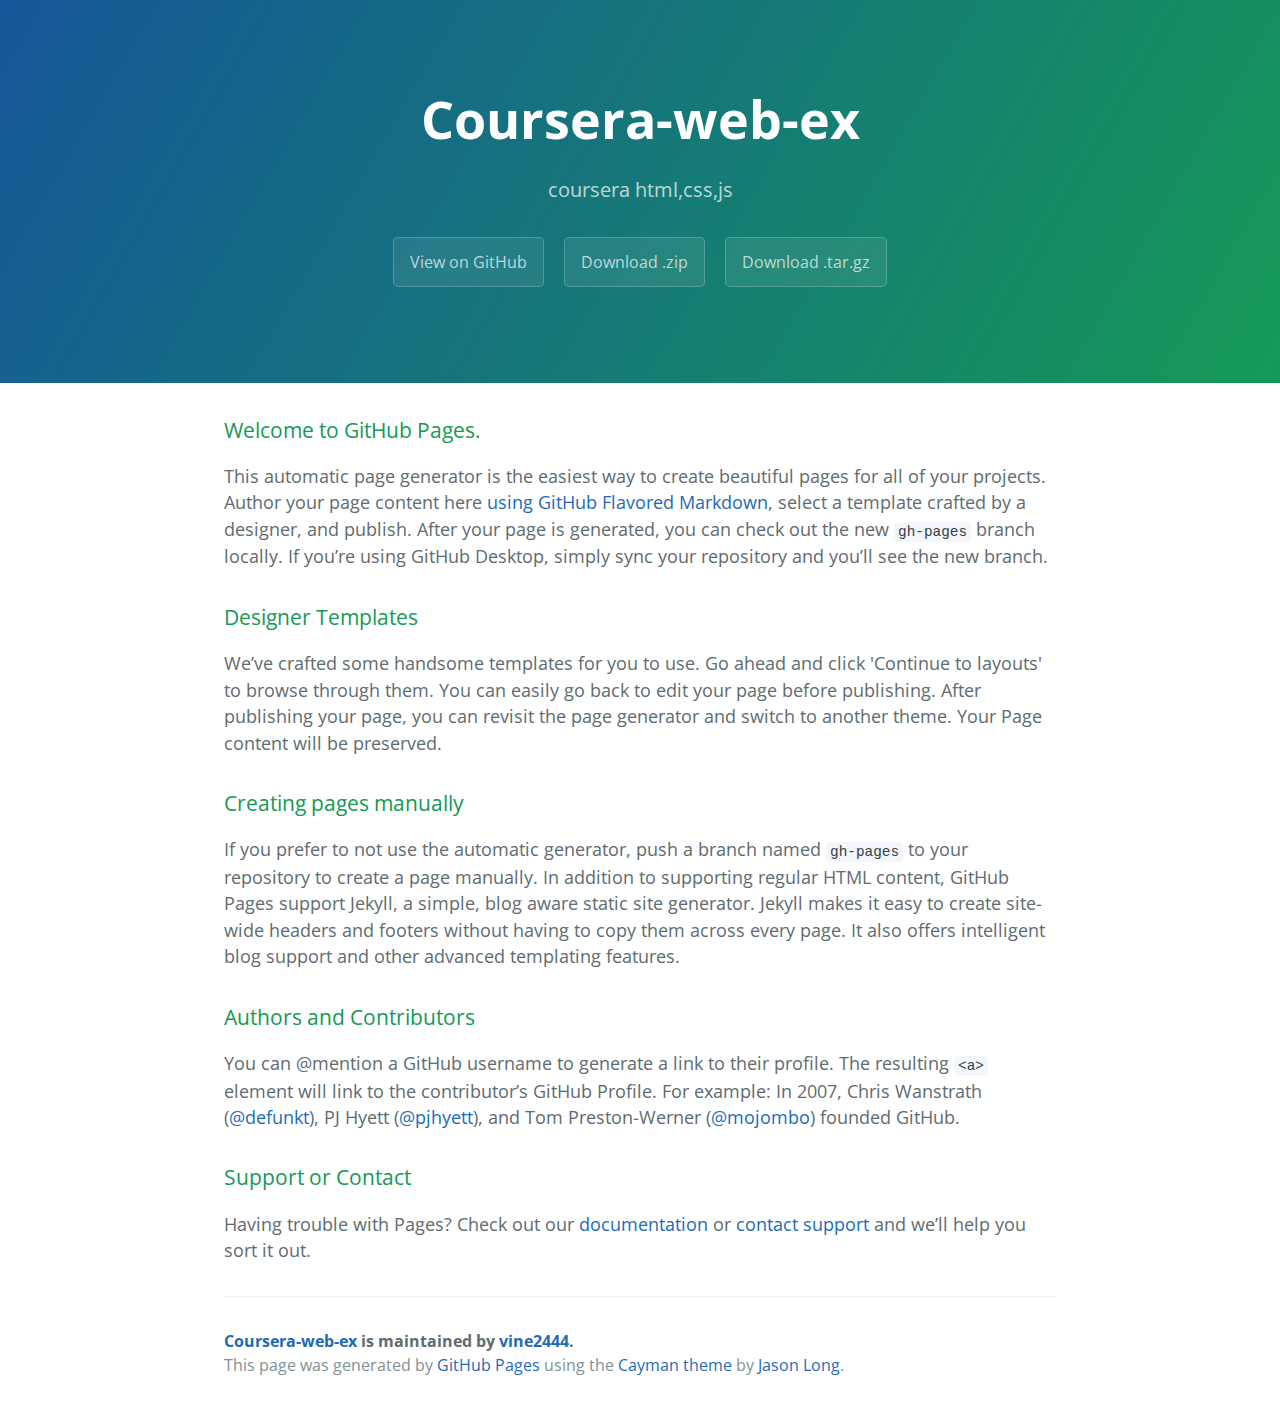
<file: index.html>
<!DOCTYPE html>
<html lang="en-us">
  <head>
    <meta charset="UTF-8">
    <title>Coursera-web-ex by vine2444</title>
    <meta name="viewport" content="width=device-width, initial-scale=1">
    <link rel="stylesheet" type="text/css" href="stylesheets/normalize.css" media="screen">
    <link href='https://fonts.googleapis.com/css?family=Open+Sans:400,700' rel='stylesheet' type='text/css'>
    <link rel="stylesheet" type="text/css" href="stylesheets/stylesheet.css" media="screen">
    <link rel="stylesheet" type="text/css" href="stylesheets/github-light.css" media="screen">
  </head>
  <body>
    <section class="page-header">
      <h1 class="project-name">Coursera-web-ex</h1>
      <h2 class="project-tagline">coursera html,css,js</h2>
      <a href="https://github.com/vine2444/coursera-web-ex" class="btn">View on GitHub</a>
      <a href="https://github.com/vine2444/coursera-web-ex/zipball/master" class="btn">Download .zip</a>
      <a href="https://github.com/vine2444/coursera-web-ex/tarball/master" class="btn">Download .tar.gz</a>
    </section>

    <section class="main-content">
      <h3>
<a id="welcome-to-github-pages" class="anchor" href="#welcome-to-github-pages" aria-hidden="true"><span aria-hidden="true" class="octicon octicon-link"></span></a>Welcome to GitHub Pages.</h3>

<p>This automatic page generator is the easiest way to create beautiful pages for all of your projects. Author your page content here <a href="https://guides.github.com/features/mastering-markdown/">using GitHub Flavored Markdown</a>, select a template crafted by a designer, and publish. After your page is generated, you can check out the new <code>gh-pages</code> branch locally. If you’re using GitHub Desktop, simply sync your repository and you’ll see the new branch.</p>

<h3>
<a id="designer-templates" class="anchor" href="#designer-templates" aria-hidden="true"><span aria-hidden="true" class="octicon octicon-link"></span></a>Designer Templates</h3>

<p>We’ve crafted some handsome templates for you to use. Go ahead and click 'Continue to layouts' to browse through them. You can easily go back to edit your page before publishing. After publishing your page, you can revisit the page generator and switch to another theme. Your Page content will be preserved.</p>

<h3>
<a id="creating-pages-manually" class="anchor" href="#creating-pages-manually" aria-hidden="true"><span aria-hidden="true" class="octicon octicon-link"></span></a>Creating pages manually</h3>

<p>If you prefer to not use the automatic generator, push a branch named <code>gh-pages</code> to your repository to create a page manually. In addition to supporting regular HTML content, GitHub Pages support Jekyll, a simple, blog aware static site generator. Jekyll makes it easy to create site-wide headers and footers without having to copy them across every page. It also offers intelligent blog support and other advanced templating features.</p>

<h3>
<a id="authors-and-contributors" class="anchor" href="#authors-and-contributors" aria-hidden="true"><span aria-hidden="true" class="octicon octicon-link"></span></a>Authors and Contributors</h3>

<p>You can @mention a GitHub username to generate a link to their profile. The resulting <code>&lt;a&gt;</code> element will link to the contributor’s GitHub Profile. For example: In 2007, Chris Wanstrath (<a href="https://github.com/defunkt" class="user-mention">@defunkt</a>), PJ Hyett (<a href="https://github.com/pjhyett" class="user-mention">@pjhyett</a>), and Tom Preston-Werner (<a href="https://github.com/mojombo" class="user-mention">@mojombo</a>) founded GitHub.</p>

<h3>
<a id="support-or-contact" class="anchor" href="#support-or-contact" aria-hidden="true"><span aria-hidden="true" class="octicon octicon-link"></span></a>Support or Contact</h3>

<p>Having trouble with Pages? Check out our <a href="https://help.github.com/pages">documentation</a> or <a href="https://github.com/contact">contact support</a> and we’ll help you sort it out.</p>

      <footer class="site-footer">
        <span class="site-footer-owner"><a href="https://github.com/vine2444/coursera-web-ex">Coursera-web-ex</a> is maintained by <a href="https://github.com/vine2444">vine2444</a>.</span>

        <span class="site-footer-credits">This page was generated by <a href="https://pages.github.com">GitHub Pages</a> using the <a href="https://github.com/jasonlong/cayman-theme">Cayman theme</a> by <a href="https://twitter.com/jasonlong">Jason Long</a>.</span>
      </footer>

    </section>

  
  </body>
</html>
</file>
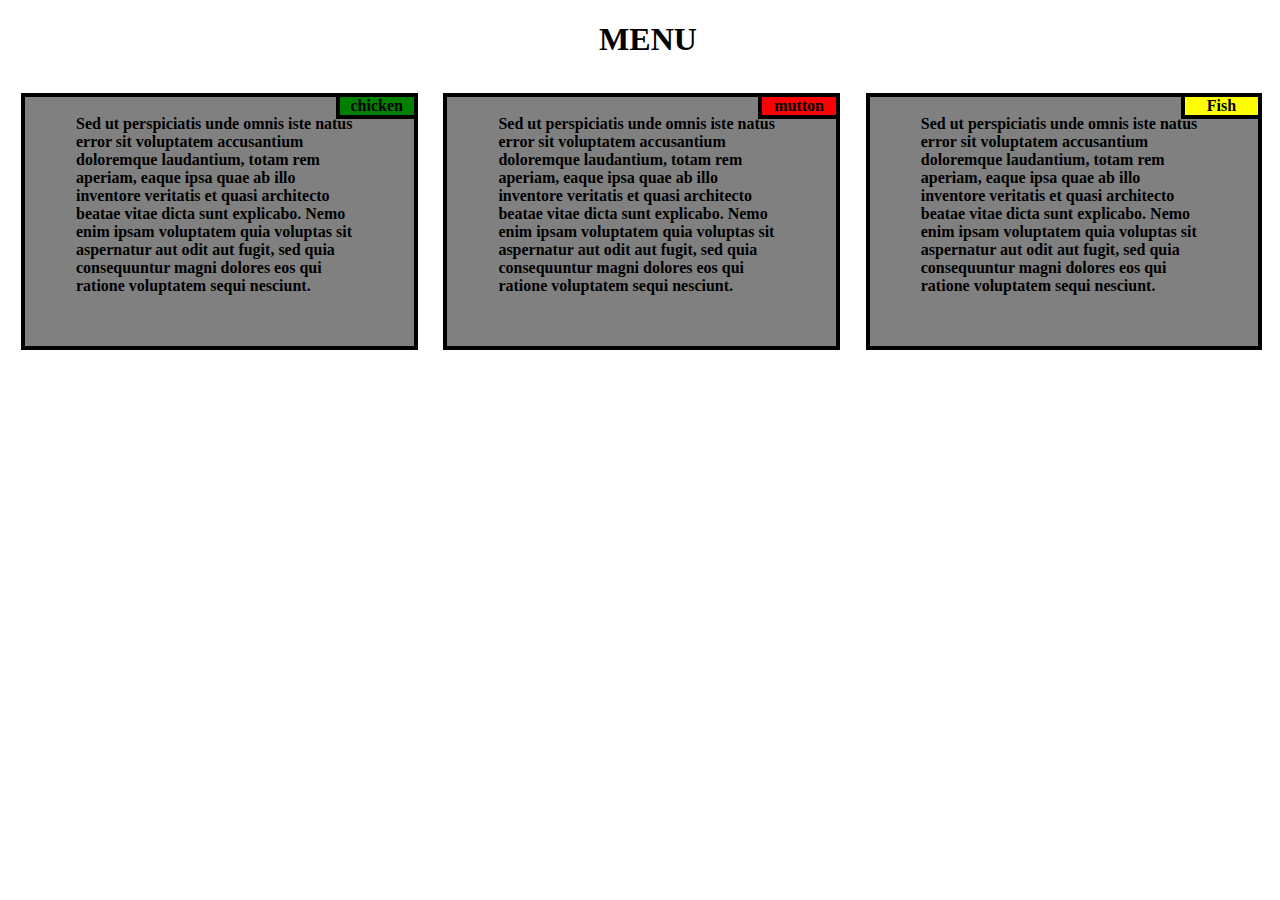
<file: site/index.html>
<!DOCTYPE html>
<html>
<head>
	<title>Assignment solution for module 1</title>
	<link rel="stylesheet" href="../stylesheets/style1.css"></link>
</head>
<body>
<h1>MENU</h1>
<div>
<section class="first"> <span> chicken </span></br>
 Sed ut perspiciatis unde omnis iste natus error sit voluptatem accusantium doloremque laudantium, totam rem aperiam, eaque ipsa quae ab illo inventore veritatis et quasi architecto beatae vitae dicta sunt explicabo. Nemo enim ipsam voluptatem quia voluptas sit aspernatur aut odit aut fugit, sed quia consequuntur magni dolores eos qui ratione voluptatem sequi nesciunt.  </section>
<section class= "second"> <span> mutton </span></br>Sed ut perspiciatis unde omnis iste natus error sit voluptatem accusantium doloremque laudantium, totam rem aperiam, eaque ipsa quae ab illo inventore veritatis et quasi architecto beatae vitae dicta sunt explicabo. Nemo enim ipsam voluptatem quia voluptas sit aspernatur aut odit aut fugit, sed quia consequuntur magni dolores eos qui ratione voluptatem sequi nesciunt.  </section>
<section class="last"><span> Fish </span></br> Sed ut perspiciatis unde omnis iste natus error sit voluptatem accusantium doloremque laudantium, totam rem aperiam, eaque ipsa quae ab illo inventore veritatis et quasi architecto beatae vitae dicta sunt explicabo. Nemo enim ipsam voluptatem quia voluptas sit aspernatur aut odit aut fugit, sed quia consequuntur magni dolores eos qui ratione voluptatem sequi nesciunt.  </section>
</div>

</body>
</html>
</file>
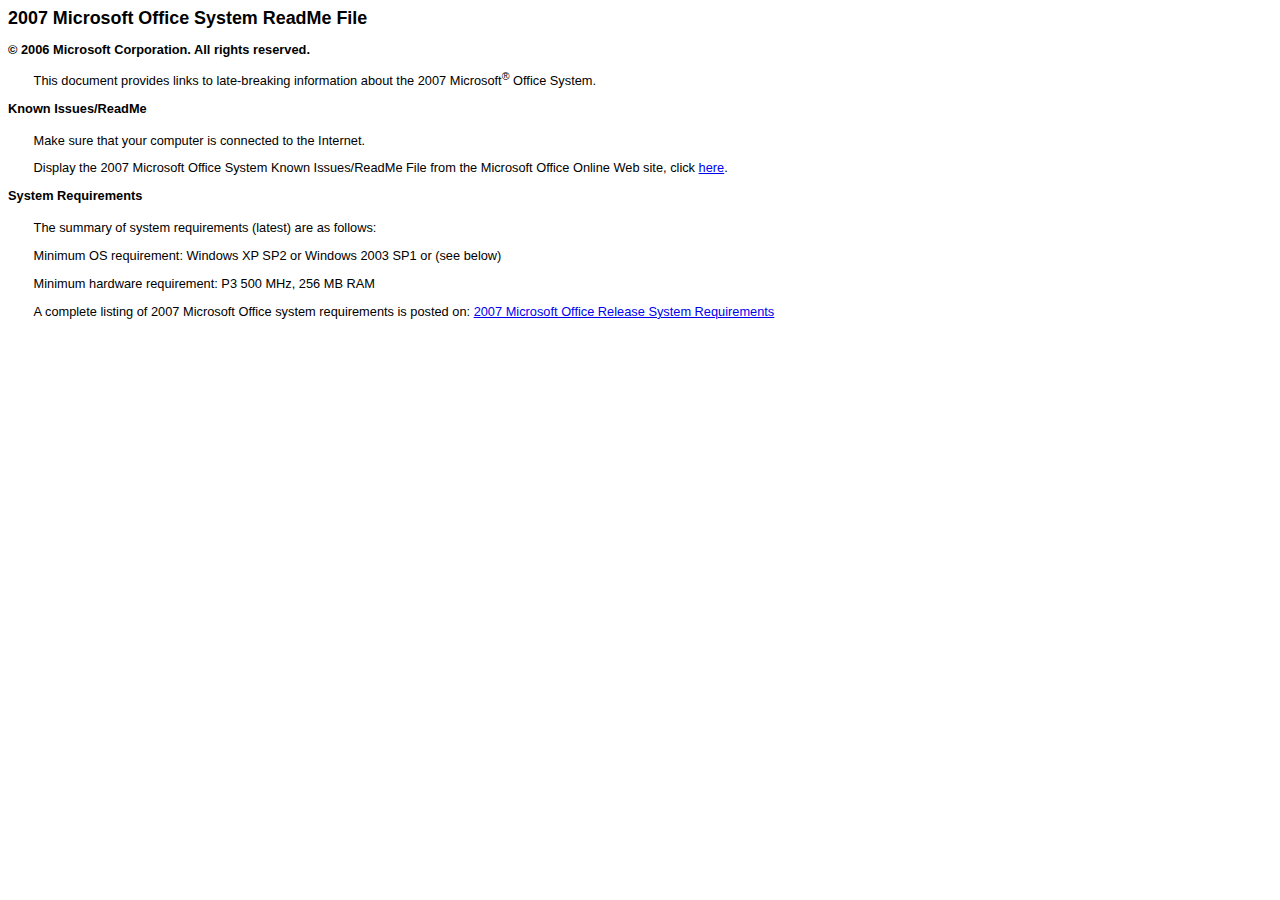
<file: README.HTM>
<html dir="ltr"><head>
<META http-equiv="Content-Type" content="text/html; charset=UTF-8">
<meta http-equiv="Content-Language" content="en-us"><meta http-equiv="assetid" content="HR10141152"><!--csasset date="2006-09-28"--><!--cstransform awsReadMe.xsl date 2006-01-31 --><!--csautotext date 2006-09-28 number --><!--csglossary date 2006-09-28 number --><!--csglobalstrings date 2006-09-22 number --><title>2007 Microsoft Office System ReadMe File</title></head><body><h1>2007 Microsoft Office System ReadMe File</h1><!--csasset date="2006-09-28"-->

<style>
<!--
	h1	{font-size: 140%; margin-top: .4em;}
	h2	{font-size: 120%; margin-top: .2em;}
	h3	{font-size: 100%; margin-top: .2em; font-weight: bold;}
	h4	{font-size: 100%; margin-top: .2em; font-weight: bold;}
	h5	{font-size: 100%; margin-top: .2em; font-weight: bold;}
	body	{bgcolor: #ffffff; font-family: Tahoma, Arial, Helvetica, sans-serif; font-size: 80%; }
	p	{font-size: 100%; margin-left: 2em;}
	pre	{font-size: 100%; margin-left: 2em;}
	ol	{font-size: 100%; margin-top: .5em; margin-left: 4em;}
	ul	{font-size: 100%; margin-top: .5em;; margin-left: 4em;}
	li	{margin-bottom: .7em; margin-left: 0em;}
	table	{font-size: 100%; margin-top: 1em; margin-left: 2em;}
	th	{text-align: left; background: #CCCCCC; margin: .25em; vertical-align: bottom;}
	tr	{vertical-align: top;}
	td	{margin: .25em; vertical-align: top; border-bottom: 1px solid #CCCCCC; }

	
-->
</style>


<p><h3>© 2006 Microsoft Corporation.  All rights reserved.</h3></p>
<p>This document provides links to late-breaking information about the 2007 Microsoft<sup>®</sup> Office System.</p>
<h4>Known Issues/ReadMe</h4><p>Make sure that your computer is connected to the Internet.</p><p>Display the 2007 Microsoft Office System Known Issues/ReadMe File from the Microsoft Office Online Web site, click <a href="http://r.office.microsoft.com/r/rlidOOOff12KnownIssuesFinal?clid=1033">here</a>.</p><h4>System Requirements</h4><p>
The summary of system requirements (latest) are as follows:</p><p>
Minimum OS requirement: Windows XP SP2 or Windows 2003 SP1 or (see below)</p><p>
Minimum hardware requirement: P3 500 MHz, 256 MB RAM
</p><p>A complete listing of 2007 Microsoft Office system requirements is posted on: <a href="
http://office.microsoft.com/search/redir.aspx?AssetID=
XT101835641033
&amp;Origin=HR101411521033
&amp;CTT=5
">2007 Microsoft Office Release System Requirements</a>
</p>
	 
</body></html>
</file>
<file: stylesheets/stylesheet.css>
* {
  box-sizing: border-box; }

body {
  padding: 0;
  margin: 0;
  font-family: "Open Sans", "Helvetica Neue", Helvetica, Arial, sans-serif;
  font-size: 16px;
  line-height: 1.5;
  color: #606c71; }

a {
  color: #1e6bb8;
  text-decoration: none; }
  a:hover {
    text-decoration: underline; }

.btn {
  display: inline-block;
  margin-bottom: 1rem;
  color: rgba(255, 255, 255, 0.7);
  background-color: rgba(255, 255, 255, 0.08);
  border-color: rgba(255, 255, 255, 0.2);
  border-style: solid;
  border-width: 1px;
  border-radius: 0.3rem;
  transition: color 0.2s, background-color 0.2s, border-color 0.2s; }
  .btn + .btn {
    margin-left: 1rem; }

.btn:hover {
  color: rgba(255, 255, 255, 0.8);
  text-decoration: none;
  background-color: rgba(255, 255, 255, 0.2);
  border-color: rgba(255, 255, 255, 0.3); }

@media screen and (min-width: 64em) {
  .btn {
    padding: 0.75rem 1rem; } }

@media screen and (min-width: 42em) and (max-width: 64em) {
  .btn {
    padding: 0.6rem 0.9rem;
    font-size: 0.9rem; } }

@media screen and (max-width: 42em) {
  .btn {
    display: block;
    width: 100%;
    padding: 0.75rem;
    font-size: 0.9rem; }
    .btn + .btn {
      margin-top: 1rem;
      margin-left: 0; } }

.page-header {
  color: #fff;
  text-align: center;
  background-color: #159957;
  background-image: linear-gradient(120deg, #155799, #159957); }

@media screen and (min-width: 64em) {
  .page-header {
    padding: 5rem 6rem; } }

@media screen and (min-width: 42em) and (max-width: 64em) {
  .page-header {
    padding: 3rem 4rem; } }

@media screen and (max-width: 42em) {
  .page-header {
    padding: 2rem 1rem; } }

.project-name {
  margin-top: 0;
  margin-bottom: 0.1rem; }

@media screen and (min-width: 64em) {
  .project-name {
    font-size: 3.25rem; } }

@media screen and (min-width: 42em) and (max-width: 64em) {
  .project-name {
    font-size: 2.25rem; } }

@media screen and (max-width: 42em) {
  .project-name {
    font-size: 1.75rem; } }

.project-tagline {
  margin-bottom: 2rem;
  font-weight: normal;
  opacity: 0.7; }

@media screen and (min-width: 64em) {
  .project-tagline {
    font-size: 1.25rem; } }

@media screen and (min-width: 42em) and (max-width: 64em) {
  .project-tagline {
    font-size: 1.15rem; } }

@media screen and (max-width: 42em) {
  .project-tagline {
    font-size: 1rem; } }

.main-content :first-child {
  margin-top: 0; }
.main-content img {
  max-width: 100%; }
.main-content h1, .main-content h2, .main-content h3, .main-content h4, .main-content h5, .main-content h6 {
  margin-top: 2rem;
  margin-bottom: 1rem;
  font-weight: normal;
  color: #159957; }
.main-content p {
  margin-bottom: 1em; }
.main-content code {
  padding: 2px 4px;
  font-family: Consolas, "Liberation Mono", Menlo, Courier, monospace;
  font-size: 0.9rem;
  color: #383e41;
  background-color: #f3f6fa;
  border-radius: 0.3rem; }
.main-content pre {
  padding: 0.8rem;
  margin-top: 0;
  margin-bottom: 1rem;
  font: 1rem Consolas, "Liberation Mono", Menlo, Courier, monospace;
  color: #567482;
  word-wrap: normal;
  background-color: #f3f6fa;
  border: solid 1px #dce6f0;
  border-radius: 0.3rem; }
  .main-content pre > code {
    padding: 0;
    margin: 0;
    font-size: 0.9rem;
    color: #567482;
    word-break: normal;
    white-space: pre;
    background: transparent;
    border: 0; }
.main-content .highlight {
  margin-bottom: 1rem; }
  .main-content .highlight pre {
    margin-bottom: 0;
    word-break: normal; }
.main-content .highlight pre, .main-content pre {
  padding: 0.8rem;
  overflow: auto;
  font-size: 0.9rem;
  line-height: 1.45;
  border-radius: 0.3rem; }
.main-content pre code, .main-content pre tt {
  display: inline;
  max-width: initial;
  padding: 0;
  margin: 0;
  overflow: initial;
  line-height: inherit;
  word-wrap: normal;
  background-color: transparent;
  border: 0; }
  .main-content pre code:before, .main-content pre code:after, .main-content pre tt:before, .main-content pre tt:after {
    content: normal; }
.main-content ul, .main-content ol {
  margin-top: 0; }
.main-content blockquote {
  padding: 0 1rem;
  margin-left: 0;
  color: #819198;
  border-left: 0.3rem solid #dce6f0; }
  .main-content blockquote > :first-child {
    margin-top: 0; }
  .main-content blockquote > :last-child {
    margin-bottom: 0; }
.main-content table {
  display: block;
  width: 100%;
  overflow: auto;
  word-break: normal;
  word-break: keep-all; }
  .main-content table th {
    font-weight: bold; }
  .main-content table th, .main-content table td {
    padding: 0.5rem 1rem;
    border: 1px solid #e9ebec; }
.main-content dl {
  padding: 0; }
  .main-content dl dt {
    padding: 0;
    margin-top: 1rem;
    font-size: 1rem;
    font-weight: bold; }
  .main-content dl dd {
    padding: 0;
    margin-bottom: 1rem; }
.main-content hr {
  height: 2px;
  padding: 0;
  margin: 1rem 0;
  background-color: #eff0f1;
  border: 0; }

@media screen and (min-width: 64em) {
  .main-content {
    max-width: 64rem;
    padding: 2rem 6rem;
    margin: 0 auto;
    font-size: 1.1rem; } }

@media screen and (min-width: 42em) and (max-width: 64em) {
  .main-content {
    padding: 2rem 4rem;
    font-size: 1.1rem; } }

@media screen and (max-width: 42em) {
  .main-content {
    padding: 2rem 1rem;
    font-size: 1rem; } }

.site-footer {
  padding-top: 2rem;
  margin-top: 2rem;
  border-top: solid 1px #eff0f1; }

.site-footer-owner {
  display: block;
  font-weight: bold; }

.site-footer-credits {
  color: #819198; }

@media screen and (min-width: 64em) {
  .site-footer {
    font-size: 1rem; } }

@media screen and (min-width: 42em) and (max-width: 64em) {
  .site-footer {
    font-size: 1rem; } }

@media screen and (max-width: 42em) {
  .site-footer {
    font-size: 0.9rem; } }
</file>
<file: stylesheets/github-light.css>
/*
The MIT License (MIT)

Copyright (c) 2016 GitHub, Inc.

Permission is hereby granted, free of charge, to any person obtaining a copy
of this software and associated documentation files (the "Software"), to deal
in the Software without restriction, including without limitation the rights
to use, copy, modify, merge, publish, distribute, sublicense, and/or sell
copies of the Software, and to permit persons to whom the Software is
furnished to do so, subject to the following conditions:

The above copyright notice and this permission notice shall be included in all
copies or substantial portions of the Software.

THE SOFTWARE IS PROVIDED "AS IS", WITHOUT WARRANTY OF ANY KIND, EXPRESS OR
IMPLIED, INCLUDING BUT NOT LIMITED TO THE WARRANTIES OF MERCHANTABILITY,
FITNESS FOR A PARTICULAR PURPOSE AND NONINFRINGEMENT. IN NO EVENT SHALL THE
AUTHORS OR COPYRIGHT HOLDERS BE LIABLE FOR ANY CLAIM, DAMAGES OR OTHER
LIABILITY, WHETHER IN AN ACTION OF CONTRACT, TORT OR OTHERWISE, ARISING FROM,
OUT OF OR IN CONNECTION WITH THE SOFTWARE OR THE USE OR OTHER DEALINGS IN THE
SOFTWARE.

*/

.pl-c /* comment */ {
  color: #969896;
}

.pl-c1 /* constant, variable.other.constant, support, meta.property-name, support.constant, support.variable, meta.module-reference, markup.raw, meta.diff.header */,
.pl-s .pl-v /* string variable */ {
  color: #0086b3;
}

.pl-e /* entity */,
.pl-en /* entity.name */ {
  color: #795da3;
}

.pl-smi /* variable.parameter.function, storage.modifier.package, storage.modifier.import, storage.type.java, variable.other */,
.pl-s .pl-s1 /* string source */ {
  color: #333;
}

.pl-ent /* entity.name.tag */ {
  color: #63a35c;
}

.pl-k /* keyword, storage, storage.type */ {
  color: #a71d5d;
}

.pl-s /* string */,
.pl-pds /* punctuation.definition.string, string.regexp.character-class */,
.pl-s .pl-pse .pl-s1 /* string punctuation.section.embedded source */,
.pl-sr /* string.regexp */,
.pl-sr .pl-cce /* string.regexp constant.character.escape */,
.pl-sr .pl-sre /* string.regexp source.ruby.embedded */,
.pl-sr .pl-sra /* string.regexp string.regexp.arbitrary-repitition */ {
  color: #183691;
}

.pl-v /* variable */ {
  color: #ed6a43;
}

.pl-id /* invalid.deprecated */ {
  color: #b52a1d;
}

.pl-ii /* invalid.illegal */ {
  color: #f8f8f8;
  background-color: #b52a1d;
}

.pl-sr .pl-cce /* string.regexp constant.character.escape */ {
  font-weight: bold;
  color: #63a35c;
}

.pl-ml /* markup.list */ {
  color: #693a17;
}

.pl-mh /* markup.heading */,
.pl-mh .pl-en /* markup.heading entity.name */,
.pl-ms /* meta.separator */ {
  font-weight: bold;
  color: #1d3e81;
}

.pl-mq /* markup.quote */ {
  color: #008080;
}

.pl-mi /* markup.italic */ {
  font-style: italic;
  color: #333;
}

.pl-mb /* markup.bold */ {
  font-weight: bold;
  color: #333;
}

.pl-md /* markup.deleted, meta.diff.header.from-file */ {
  color: #bd2c00;
  background-color: #ffecec;
}

.pl-mi1 /* markup.inserted, meta.diff.header.to-file */ {
  color: #55a532;
  background-color: #eaffea;
}

.pl-mdr /* meta.diff.range */ {
  font-weight: bold;
  color: #795da3;
}

.pl-mo /* meta.output */ {
  color: #1d3e81;
}
</file>
<file: stylesheets/style1.css>
span{
     	box-sizing: border-box;
     	width:20%;
     	border: 4px solid black;
     	position: absolute;
     	left: 80%;
     	background: red;
     	font-weight: bold;
     	margin-top:0;
     	padding-top: 0;
     	border-top: 0;
     	border-right: 0;
     	text-align: center;
     }
     section{
     	box-sizing:border-box;
     	border: 4px solid black;
     	float: left;
        position:relative;
        padding: 4%;
        margin: 1%;
        background: gray;
        padding-top: 0;
        font-weight: bold;
     }
    .first > span{
    	background: green;
    }
    .last > span{
    	background: yellow;
    }
     div, body{
     	box-sizing: border-box;
     	width: 100%;
     	padding: 0;
     }
     h1{
     	text-align: center;
     	font-size: 2em;
     }
     .last, .first , .second{
     	width: 96%;
     }
    
     @media (min-width: 768px){
       .last{
       	width: 96%;
       
       } 
       .first, .second{
       	width:47%;
       }

     }
      @media (min-width: 991px){
       .last{
       	width: 31%;
       
       } 
       .first, .second{
       	width: 31%
       }
      
     }
</file>
